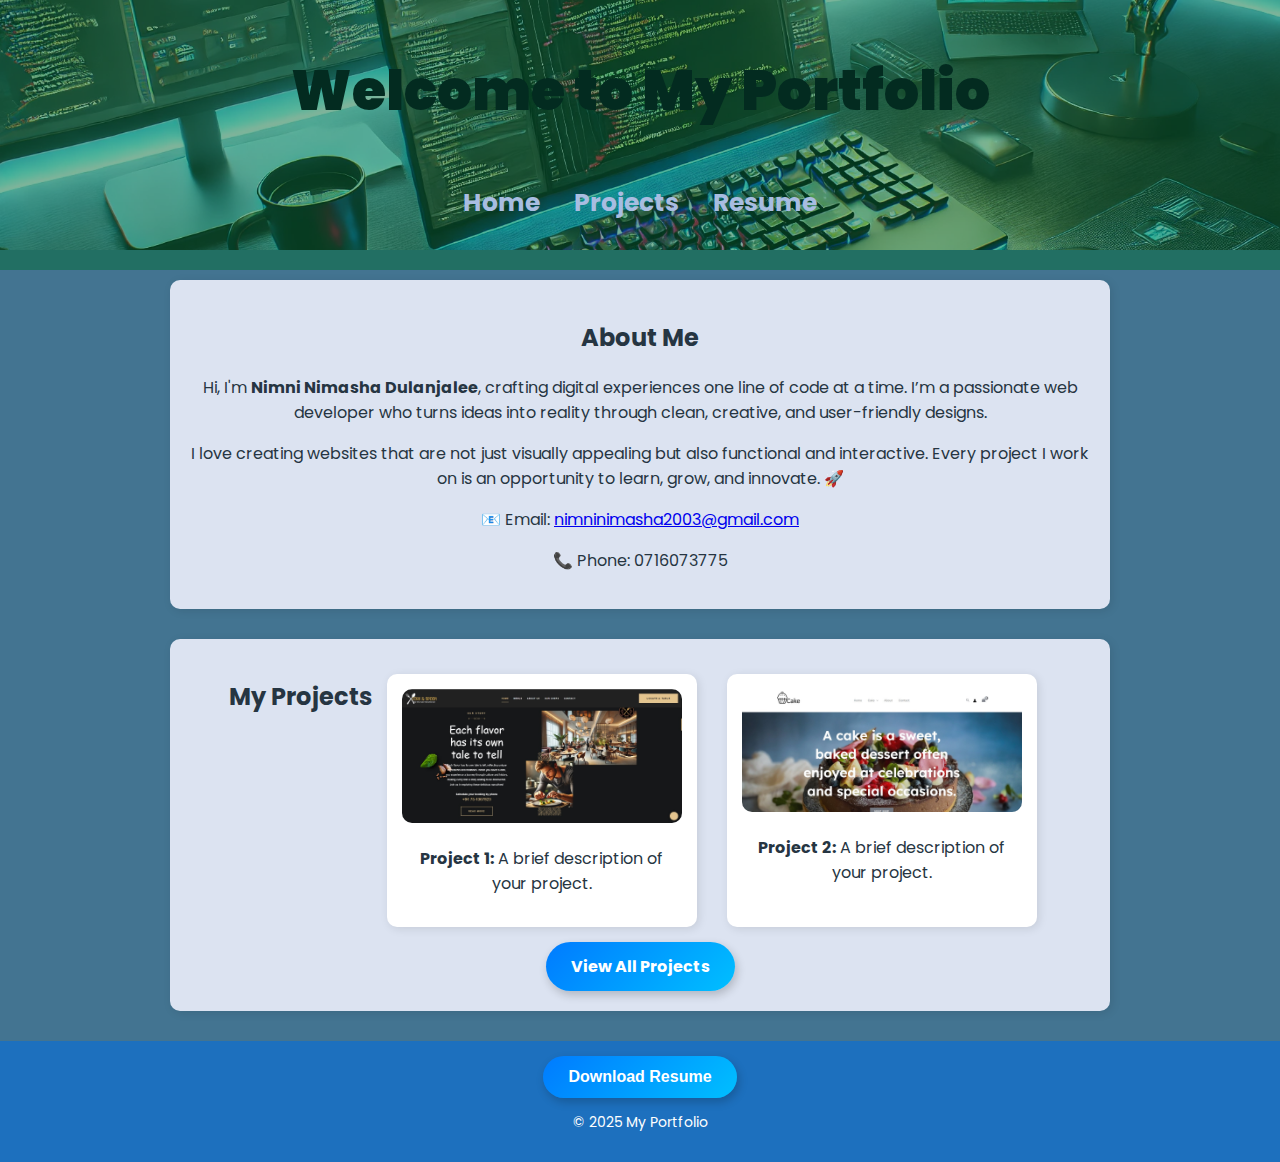
<file: index.html>
<!DOCTYPE html>
<html lang="en">
<head>
    <meta charset="UTF-8">
    <meta name="viewport" content="width=device-width, initial-scale=1.0">
    <title>My Portfolio</title>

    <!-- Link External CSS -->
    <link rel="stylesheet" href="styles.css">
    
    <!-- Google Fonts -->
    <link href="https://fonts.googleapis.com/css2?family=Poppins:wght@300;400;600&display=swap" rel="stylesheet">
</head>
<body>

    <!-- Header Section with Background Image -->
    <header>
        <div class="overlay">
            <h1><strong>Welcome to My Portfolio</strong></h1>
            <nav>
                <ul>
                    <li><a href="index.html">Home</a></li>
                    <li><a href="project.html">Projects</a></li>
                    <li><a href="resume.html">Resume</a></li>
                </ul>
            </nav>
        </div>
    </header>

    <!-- About Me Section -->
    <section id="about">
        <h2>About Me</h2>
        <p>Hi, I'm <strong>Nimni Nimasha Dulanjalee</strong>, crafting digital experiences one line of code at a time. I’m a passionate web developer who turns ideas into reality through clean, creative, and user-friendly designs.</p>
        <p>I love creating websites that are not just visually appealing but also functional and interactive. Every project I work on is an opportunity to learn, grow, and innovate. 🚀</p>
        <p>📧 Email: <a href="mailto:nimninimasha2003@gmail.com">nimninimasha2003@gmail.com</a></p>
        <p>📞 Phone: 0716073775</p>
        
    </section>

    <!-- Projects Preview Section -->
    <section id="projects">
        <h2>My Projects</h2>

        <div class="project">
            <img src="images/websiteproject.jpg" alt="Project 1">
            <p><strong>Project 1:</strong> A brief description of your project.</p>
        </div>

        <div class="project">
            <img src="images/websiteproject3.jpg" alt="Project 2">
            <p><strong>Project 2:</strong> A brief description of your project.</p>
        </div>

        <a href="project.html" class="btn">View All Projects</a>
    </section>

    <!-- Footer Section with Resume Download -->
    <footer>
        <button onclick="downloadResume()" id="downloadResume" class="btn">Download Resume</button>
        <p>© 2025 My Portfolio</p>
    </footer>

    <!-- JavaScript File -->
    <script src="scripts.js"></script>

</body>
</html>
</file>
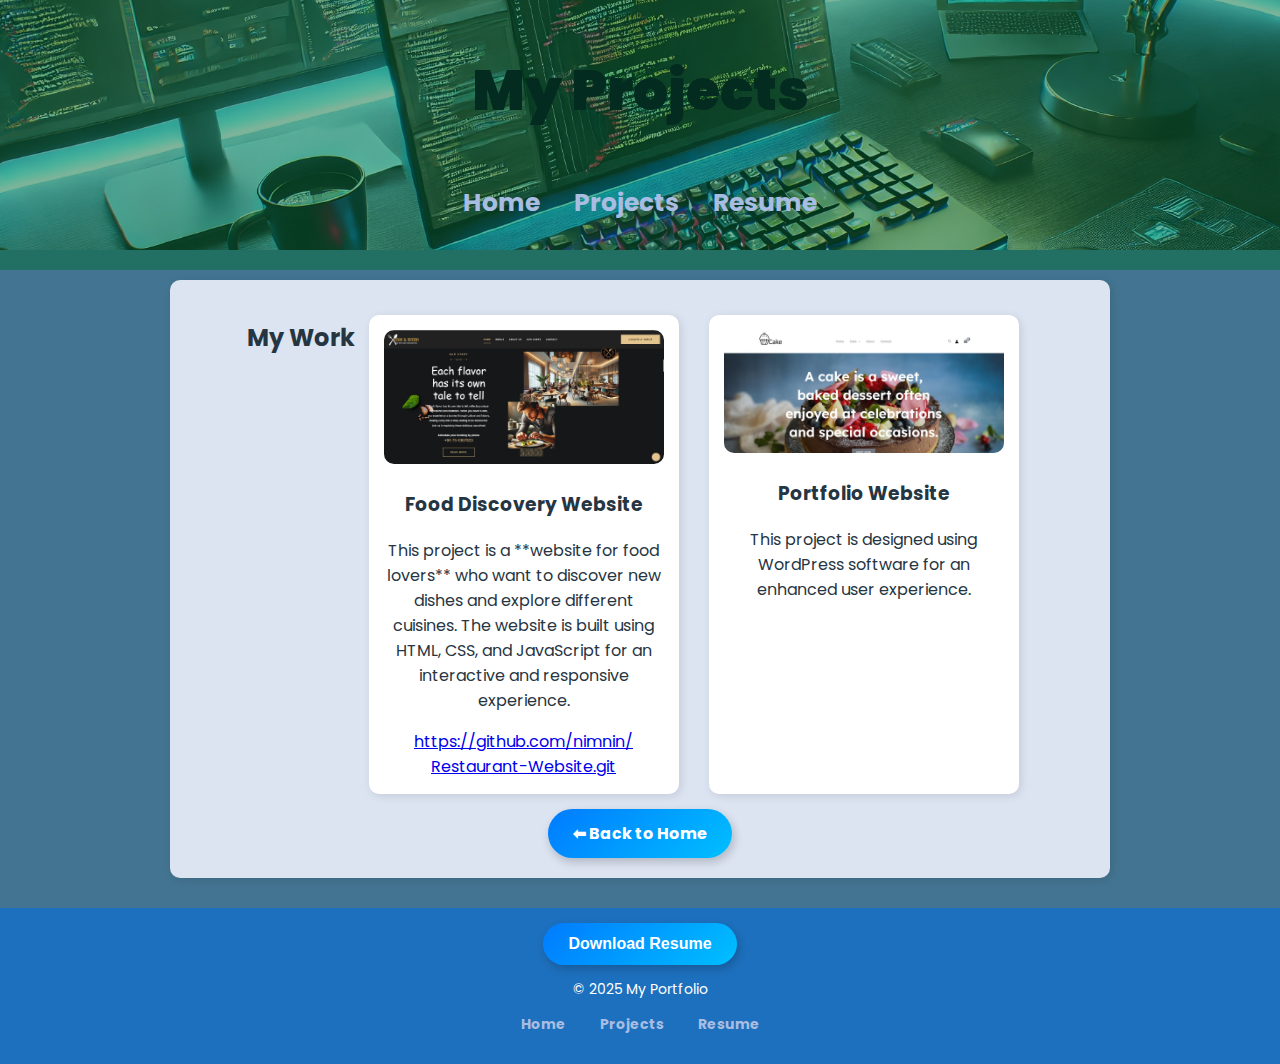
<file: project.html>
<!DOCTYPE html>
<html lang="en">
<head>
    <meta charset="UTF-8">
    <meta name="viewport" content="width=device-width, initial-scale=1.0">
    <title>My Projects</title>

    <!-- Link External CSS -->
    <link rel="stylesheet" href="styles.css">

    <!-- Google Fonts -->
    <link href="https://fonts.googleapis.com/css2?family=Poppins:wght@300;400;600&display=swap" rel="stylesheet">
</head>
<body>

    <!-- Header Section -->
    <header>
        <div class="overlay">
            <h1><strong>My Projects</strong></h1>
            <nav>
                <ul>
                    <li><a href="index.html">Home</a></li>
                    <li><a href="project.html">Projects</a></li>
                    <li><a href="resume.html">Resume</a></li>
                </ul>
            </nav>
        </div>
    </header>

    <!-- Projects Section -->
    <section id="projects">
        <h2>My Work</h2>

        <div class="project">
            <img src="images/websiteproject.jpg" alt="Food Website">
            <h3>Food Discovery Website</h3>
            <p>This project is a **website for food lovers** who want to discover new dishes and explore different cuisines. The website is built using HTML, CSS, and JavaScript for an interactive and responsive experience.</p>
            <a href="https://github.com/nimnin/Restaurant-Website.git" target="_blank">https://github.com/nimnin/ <br>Restaurant-Website.git</a>
        </div>

        <div class="project">
            <img src="images/websiteproject3.jpg" alt="">
            <h3>Portfolio Website</h3>
            <p>This project is designed using WordPress software for an enhanced user experience.</p>
        </div>
        
        
        

        <!-- Back to Home Button -->
        <a href="index.html" class="btn">⬅ Back to Home</a>
    </section>

    <!-- Footer -->
    <footer>
        <button id="downloadResume" class="btn" onclick="downloadResume()">Download Resume</button>
        <p>© 2025 My Portfolio</p>
        <nav>
            <ul>
                <li><a href="index.html">Home</a></li>
                <li><a href="project.html">Projects</a></li>
                <li><a href="resume.html">Resume</a></li>
            </ul>
        </nav>
    </footer>

    <!-- JavaScript File -->
    <script src="scripts.js"></script>

</body>
</html>
</file>
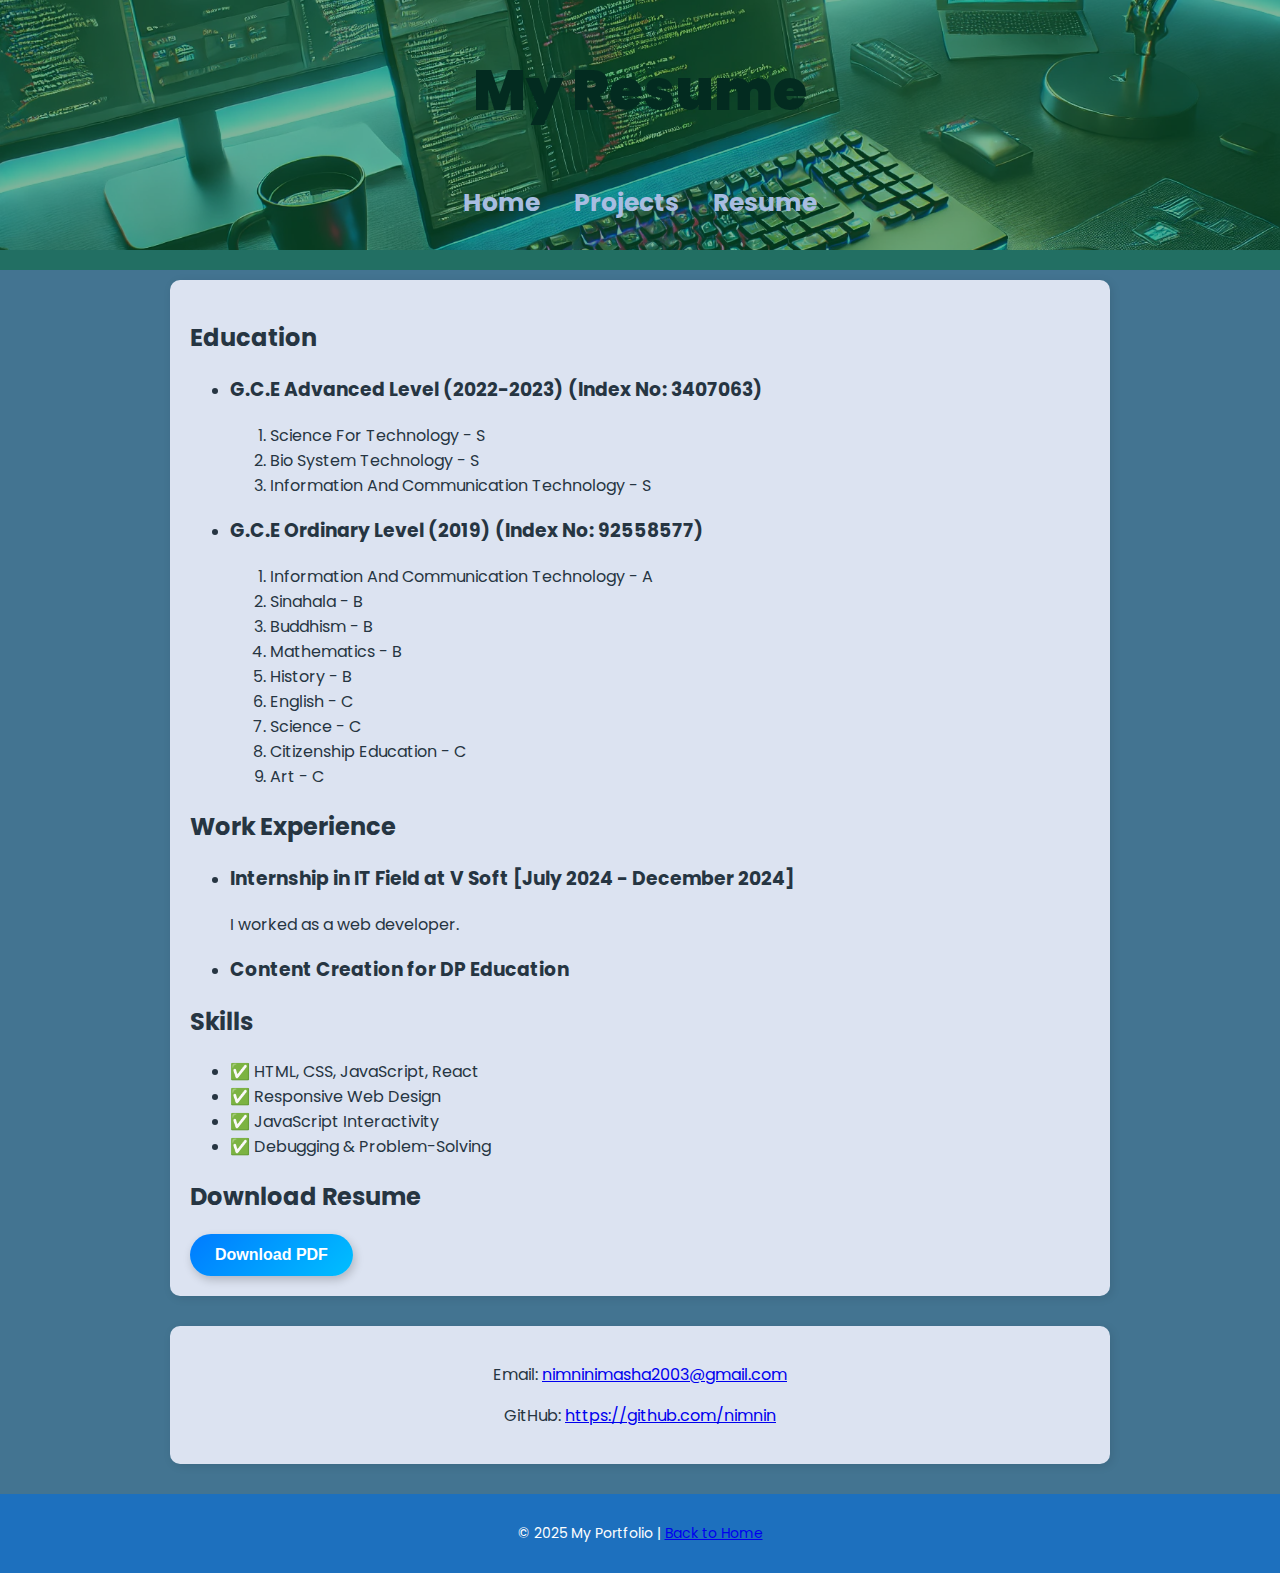
<file: resume.html>
<!DOCTYPE html>
<html lang="en">
<head>
    <meta charset="UTF-8">
    <meta name="viewport" content="width=device-width, initial-scale=1.0">
    <title>My Resume</title>

    <!-- Link External CSS -->
    <link rel="stylesheet" href="styles.css">

    <!-- Google Fonts -->
    <link href="https://fonts.googleapis.com/css2?family=Poppins:wght@300;400;600&display=swap" rel="stylesheet">
</head>
<body>

    <!-- Header Section -->
    <header>
        <div class="overlay">
            <h1><strong>My Resume</strong></h1>
            <nav>
                <ul>
                    <li><a href="index.html">Home</a></li>
                    <li><a href="project.html">Projects</a></li>
                    <li><a href="resume.html">Resume</a></li>
                </ul>
            </nav>
        </div>
    </header>

    <!-- Resume Section -->
    <section id="resume">
        <div class="resume-align">
            <h2>Education</h2>
            <div class="resume-item">
                <ul>
                    <li>
                        <h3>G.C.E Advanced Level (2022-2023) (Index No: 3407063)</h3>
                        <ol>
                            <li>Science For Technology - S</li>
                            <li>Bio System Technology - S</li>
                            <li>Information And Communication Technology - S</li>
                        </ol>
                    </li>
                    <li>
                        <h3>G.C.E Ordinary Level (2019) (Index No: 92558577)</h3>
                        <ol>
                            <li>Information And Communication Technology - A</li>
                            <li>Sinahala - B</li>
                            <li>Buddhism - B</li>
                            <li>Mathematics - B</li>
                            <li>History - B</li>
                            <li>English - C</li>
                            <li>Science - C</li>
                            <li>Citizenship Education - C</li>
                            <li>Art - C</li>
                        </ol>
                    </li>
                </ul>
            </div>

            <h2>Work Experience</h2>
            <div class="resume-item">
                <ul>
                    <li>
                        <h3>Internship in IT Field at V Soft [July 2024 - December 2024]</h3>
                        <p>I worked as a web developer.</p>
                    </li>
                    <li>
                        <h3>Content Creation for DP Education</h3>
                    </li>
                </ul>
            </div>

            <h2>Skills</h2>
            <ul class="skills-list">
                <li>✅ HTML, CSS, JavaScript, React</li>
                <li>✅ Responsive Web Design</li>
                <li>✅ JavaScript Interactivity</li>
                <li>✅ Debugging & Problem-Solving</li>
            </ul>

            <h2>Download Resume</h2>
            <button onclick="downloadResume()" id="downloadResume" class="btn">Download PDF</button>
        </div>
    </section>

    <!-- Contact Section -->
    <section id="contact">
        <p>Email: <a href="mailto:nimninimasha2003@gmail.com">nimninimasha2003@gmail.com</a></p>
        <p>GitHub: <a href="https://github.com/nimnin" target="_blank">https://github.com/nimnin</a></p>
    </section>

    <!-- Footer -->
    <footer>
        <p>© 2025 My Portfolio | <a href="index.html">Back to Home</a></p>
    </footer>

    <!-- JavaScript File -->
    <script src="scripts.js"></script>

</body>
</html>
</file>
<file: styles.css>
/* Import Google Font */
@import url('https://fonts.googleapis.com/css2?family=Poppins:wght@300;400;600&display=swap');

/* General Styles */
body {
    font-family: 'Poppins', sans-serif;
    margin: 0;
    padding: 0;
    text-align: center;
    background-color: #437491;
    color: #263542;
}

/* Header with Background Image */
header {
    background: url('images/header.webp') no-repeat center center/cover;
    height: 250px;
    display: flex;
    align-items: center;
    justify-content: center;
    position: relative;
}

/* Overlay to Improve Text Visibility */
header .overlay {
    background: rgba(2, 106, 54, 0.5); /* Dark overlay */
    width: 100%;
    height: 100%;
    display: flex;
    flex-direction: column;
    justify-content: center;
    align-items: center;
    color: rgb(3, 43, 32);
    padding: 20px;
    text-align: center;
}

header .overlay h1 {
    font-size: 55px;
}

header .overlay a {
    font-size: 25px;
}

/* Navigation Bar */
nav ul {
    list-style: none;
    padding: 0;
}

nav ul li {
    display: inline;
    margin: 0 15px;
}

nav ul li a {
    color: rgb(168, 189, 225);
    text-decoration: none;
    font-weight: bold;
    transition: color 0.3s ease-in-out;
}

/* Hover Effect */
nav ul li a:hover {
    color: #264049;
}

/* Section Styling */
section {
    margin: 30px auto;
    padding: 20px;
    width: 80%;
    max-width: 900px;
    background-color: rgb(220, 227, 241);
    border-radius: 10px;
    box-shadow: 2px 2px 10px rgba(0, 0, 0, 0.1);
}

/* Projects Section */
#projects {
    display: flex;
    flex-wrap: wrap;
    justify-content: center;
}

.project {
    background: white;
    border-radius: 10px;
    box-shadow: 2px 2px 10px rgba(0, 0, 0, 0.1);
    margin: 15px;
    padding: 15px;
    width: 280px;
    transition: transform 0.3s ease-in-out, box-shadow 0.3s ease-in-out;
}

/* Project Images */
.project img {
    width: 100%;
    height: auto;
    border-radius: 10px;
}

/* Hover Effect */
.project:hover {
    transform: scale(1.05);
    box-shadow: 4px 6px 15px rgba(0, 0, 0, 0.2);
}

/* Button Styling */
.btn, #downloadResume {
    display: inline-block;
    padding: 12px 25px;
    background: linear-gradient(135deg, #007BFF, #00BFFF);
    color: white;
    font-size: 16px;
    font-weight: bold;
    text-decoration: none;
    border-radius: 30px;
    border: none;
    cursor: pointer;
    transition: all 0.3s ease-in-out;
    box-shadow: 2px 4px 10px rgba(0, 0, 0, 0.2);
}

/* Hover Effect */
.btn:hover, #downloadResume:hover {
    background: linear-gradient(135deg, #00BFFF, #007BFF);
    transform: scale(1.05);
    box-shadow: 4px 6px 15px rgba(0, 0, 0, 0.3);
}

.resume-align{
    text-align: justify;
}

/* Footer */
footer {
    background-color: #1d70be;
    color: white;
    padding: 15px;
    margin-top: 20px;
    font-size: 14px;
}

/* Responsive Design */
@media (max-width: 768px) {
    header {
        height: 250px;
    }
    
    section {
        width: 90%;
    }

    .project {
        width: 90%;
    }
}
</file>
